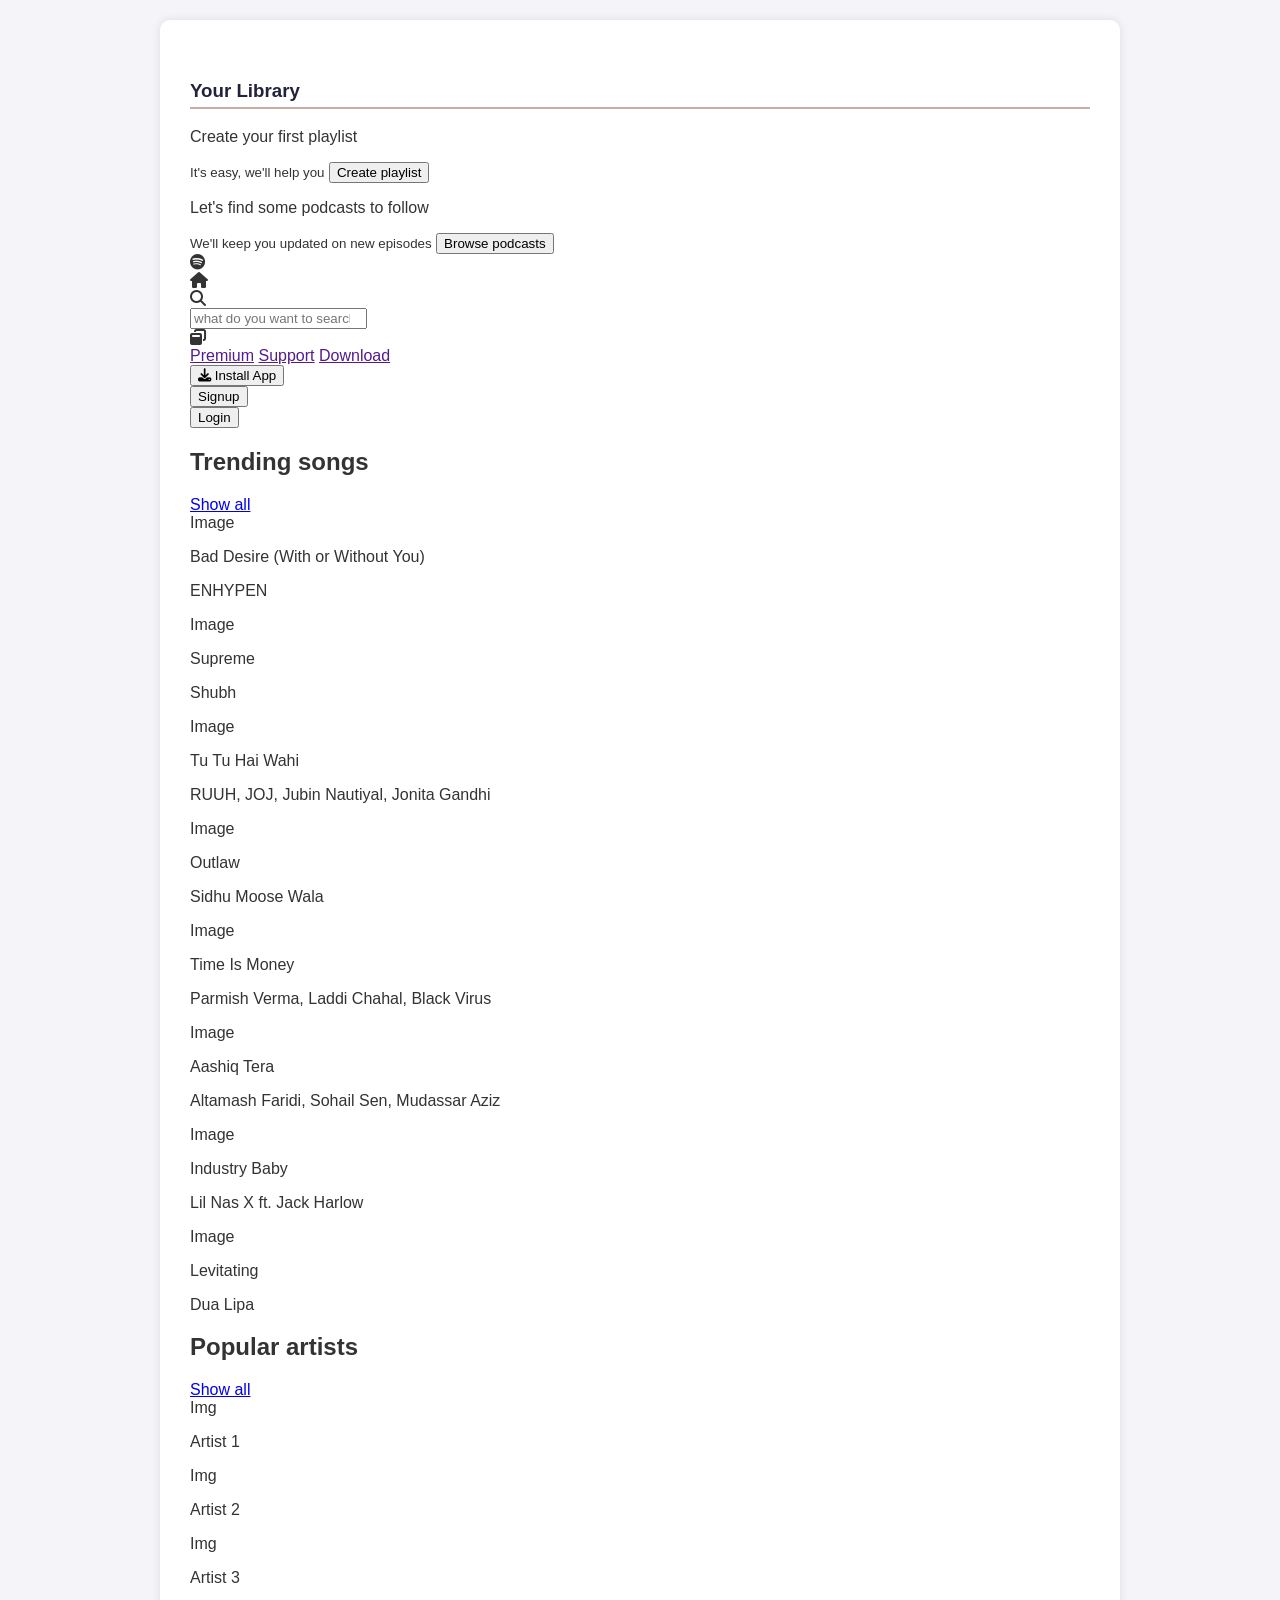
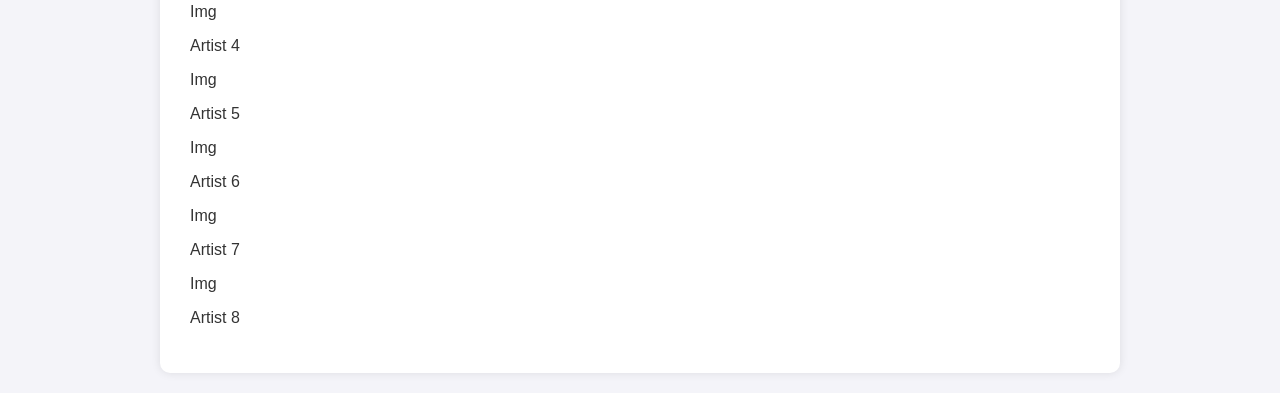
<file: index1.html>
<!DOCTYPE html>
<html lang="en">
  <head>
    <meta charset="UTF-8" />
    <title>Music Dashboard</title>
    <meta name="viewport" content="width=device-width, initial-scale=1.0" />

    <!-- Link to your CSS and FontAwesome -->
    <link rel="stylesheet" href="index.css" />
    <link
      rel="stylesheet"
      href="https://cdnjs.cloudflare.com/ajax/libs/font-awesome/6.7.2/css/all.min.css"
      integrity="sha512-Evv84Mr4kqVGRNSgIGL/F/aIDqQb7xQ2vcrdIwxfjThSH8CSR7PBEakCr51Ck+w+/U6swU2Im1vVX0SVk9ABhg=="
      crossorigin="anonymous"
      referrerpolicy="no-referrer"
    />
  </head>
  <body>
    <div class="container">
      <!-- ====== SIDEBAR ====== -->
      <aside class="sidebar">
        <h3 class="sidebar-title">Your Library</h3>

        <div class="box">
          <p>Create your first playlist</p>
          <small>It's easy, we'll help you</small>
          <button>Create playlist</button>
        </div>

        <div class="box">
          <p>Let's find some podcasts to follow</p>
          <small>We'll keep you updated on new episodes</small>
          <button>Browse podcasts</button>
        </div>
      </aside>
      <!-- ====== END OF SIDEBAR ====== -->

      <!-- ====== MAIN CONTENT AREA ====== -->
      <div class="main-box">
        <!-- ====== HEADER ====== -->
        <div class="header">
          <div class="hc1">
            <div class="hc11">
              <i class="fa-brands fa-spotify brand"></i>
            </div>
            <div class="hc12">
              <i class="fa-solid fa-house home"></i>
            </div>
            <div class="hc13">
              <div class="hc131">
                <i class="fa-solid fa-magnifying-glass search"></i>
              </div>
              <div class="hc132">
                <input
                  type="search"
                  class="ip-ser"
                  placeholder="what do you want to search?"
                />
              </div>
              <div class="hc133">
                <i class="fa-solid fa-window-restore search"></i>
              </div>
            </div>
          </div>
          <div class="hc2">
            <div class="hc21">
              <a href="">Premium</a>
              <a href="">Support</a>
              <a href="">Download</a>
            </div>
            <div class="bar"></div>
            <div class="hc22">
              <button><i class="fa-solid fa-download"></i> Install App</button>
            </div>
            <div class="hc23">
              <button>Signup</button>
            </div>
            <div class="hc24">
              <button>Login</button>
            </div>
          </div>
        </div>
        <!-- ====== END OF HEADER ====== -->

        <!-- ====== TRENDING SONGS SECTION ====== -->
        <section class="trending-section">
          <div class="section-header">
            <h2>Trending songs</h2>
            <a href="#" class="show-all">Show all</a>
          </div>

          <!-- Horizontally scrollable container -->
          <div class="trending-cards">
            <!-- Card 1 -->
            <div class="song-card">
              <div class="song-thumb">
                <div class="placeholder-img">Image</div>
              </div>
              <div class="song-info">
                <p class="song-title">Bad Desire (With or Without You)</p>
                <p class="song-artist">ENHYPEN</p>
              </div>
            </div>
            <!-- Card 2 -->
            <div class="song-card">
              <div class="song-thumb">
                <div class="placeholder-img">Image</div>
              </div>
              <div class="song-info">
                <p class="song-title">Supreme</p>
                <p class="song-artist">Shubh</p>
              </div>
            </div>
            <!-- Card 3 -->
            <div class="song-card">
              <div class="song-thumb">
                <div class="placeholder-img">Image</div>
              </div>
              <div class="song-info">
                <p class="song-title">Tu Tu Hai Wahi</p>
                <p class="song-artist">
                  RUUH, JOJ, Jubin Nautiyal, Jonita Gandhi
                </p>
              </div>
            </div>
            <!-- Card 4 -->
            <div class="song-card">
              <div class="song-thumb">
                <div class="placeholder-img">Image</div>
              </div>
              <div class="song-info">
                <p class="song-title">Outlaw</p>
                <p class="song-artist">Sidhu Moose Wala</p>
              </div>
            </div>
            <!-- Card 5 -->
            <div class="song-card">
              <div class="song-thumb">
                <div class="placeholder-img">Image</div>
              </div>
              <div class="song-info">
                <p class="song-title">Time Is Money</p>
                <p class="song-artist">Parmish Verma, Laddi Chahal, Black Virus</p>
              </div>
            </div>
            <!-- Card 6 -->
            <div class="song-card">
              <div class="song-thumb">
                <div class="placeholder-img">Image</div>
              </div>
              <div class="song-info">
                <p class="song-title">Aashiq Tera</p>
                <p class="song-artist">Altamash Faridi, Sohail Sen, Mudassar Aziz</p>
              </div>
            </div>
            <!-- Card 7 -->
            <div class="song-card">
              <div class="song-thumb">
                <div class="placeholder-img">Image</div>
              </div>
              <div class="song-info">
                <p class="song-title">Industry Baby</p>
                <p class="song-artist">Lil Nas X ft. Jack Harlow</p>
              </div>
            </div>
            <!-- Card 8 -->
            <div class="song-card">
              <div class="song-thumb">
                <div class="placeholder-img">Image</div>
              </div>
              <div class="song-info">
                <p class="song-title">Levitating</p>
                <p class="song-artist">Dua Lipa</p>
              </div>
            </div>
          </div>
        </section>

        <!-- ====== POPULAR ARTISTS SECTION ====== -->
        <section class="artists-section">
          <div class="section-header">
            <h2>Popular artists</h2>
            <a href="#" class="show-all">Show all</a>
          </div>

          <!-- Horizontally scrollable container -->
          <div class="artists-cards">
            <!-- Artist 1 -->
            <div class="artist-card">
              <div class="artist-thumb">
                <div class="placeholder-circle">Img</div>
              </div>
              <p class="artist-name">Artist 1</p>
            </div>
            <!-- Artist 2 -->
            <div class="artist-card">
              <div class="artist-thumb">
                <div class="placeholder-circle">Img</div>
              </div>
              <p class="artist-name">Artist 2</p>
            </div>
            <!-- Artist 3 -->
            <div class="artist-card">
              <div class="artist-thumb">
                <div class="placeholder-circle">Img</div>
              </div>
              <p class="artist-name">Artist 3</p>
            </div>
            <!-- Artist 4 -->
            <div class="artist-card">
              <div class="artist-thumb">
                <div class="placeholder-circle">Img</div>
              </div>
              <p class="artist-name">Artist 4</p>
            </div>
            <!-- Artist 5 -->
            <div class="artist-card">
              <div class="artist-thumb">
                <div class="placeholder-circle">Img</div>
              </div>
              <p class="artist-name">Artist 5</p>
            </div>
            <!-- Artist 6 -->
            <div class="artist-card">
              <div class="artist-thumb">
                <div class="placeholder-circle">Img</div>
              </div>
              <p class="artist-name">Artist 6</p>
            </div>
            <!-- Artist 7 -->
            <div class="artist-card">
              <div class="artist-thumb">
                <div class="placeholder-circle">Img</div>
              </div>
              <p class="artist-name">Artist 7</p>
            </div>
            <!-- Artist 8 -->
            <div class="artist-card">
              <div class="artist-thumb">
                <div class="placeholder-circle">Img</div>
              </div>
              <p class="artist-name">Artist 8</p>
            </div>
          </div>
        </section>
        <!-- ====== END OF CONTENT ====== -->
      </div>
      <!-- ====== END OF MAIN CONTENT AREA ====== -->
    </div>
  </body>
</html>
</file>
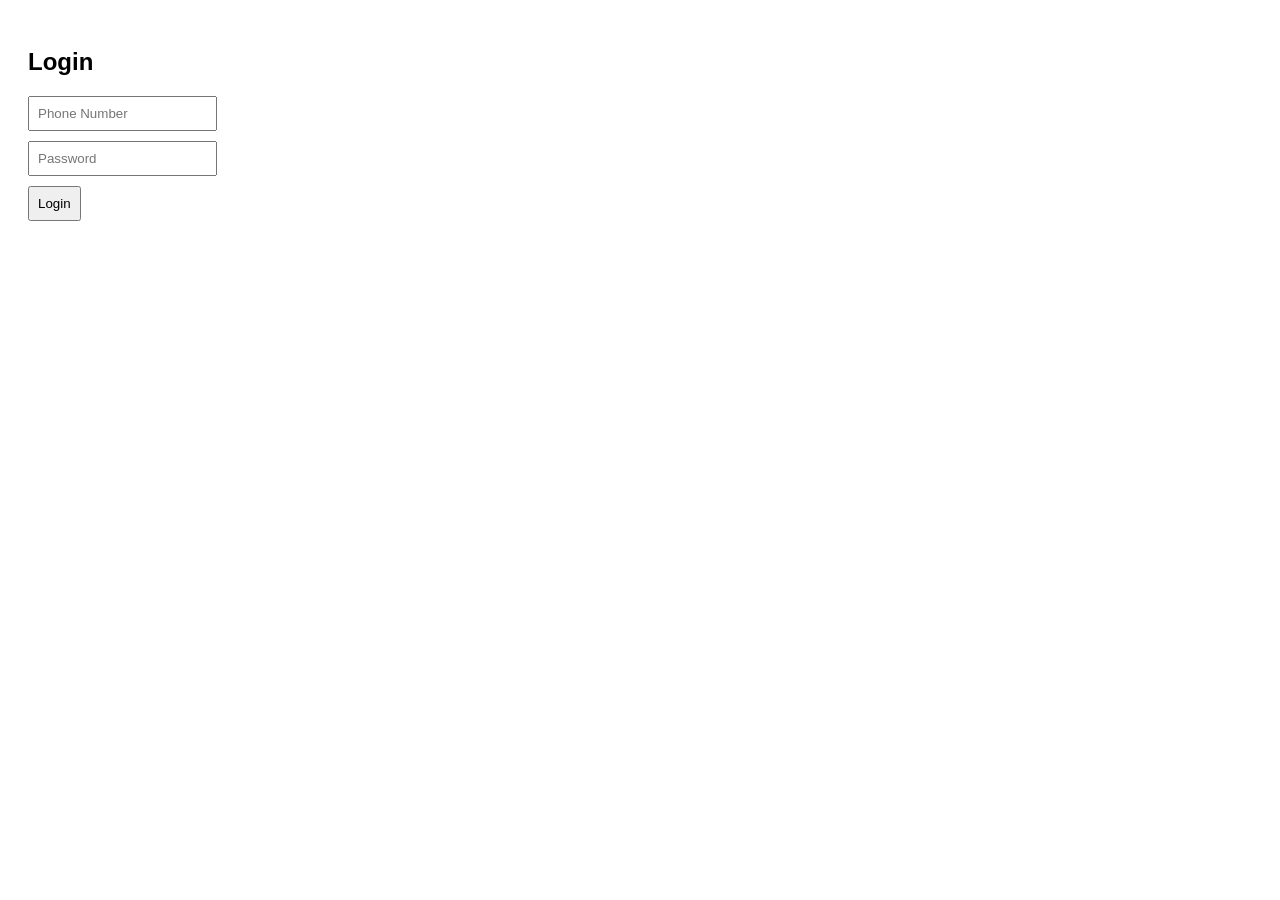
<file: index2.html>
<!DOCTYPE html>
<html lang="en">
<head>
    <meta charset="UTF-8">
    <title>Simple Login</title>
    <link rel="stylesheet" href="style.css">
</head>
<body>
    <div class="login-box">
        <h2>Login</h2>
        <input type="text" id="phone" placeholder="Phone Number">
        <input type="password" id="password" placeholder="Password">
        <button onclick="login()">Login</button>
        <div id="message"></div>
    </div>

    <script src="index.js"></script>
</body>
</html>
</file>
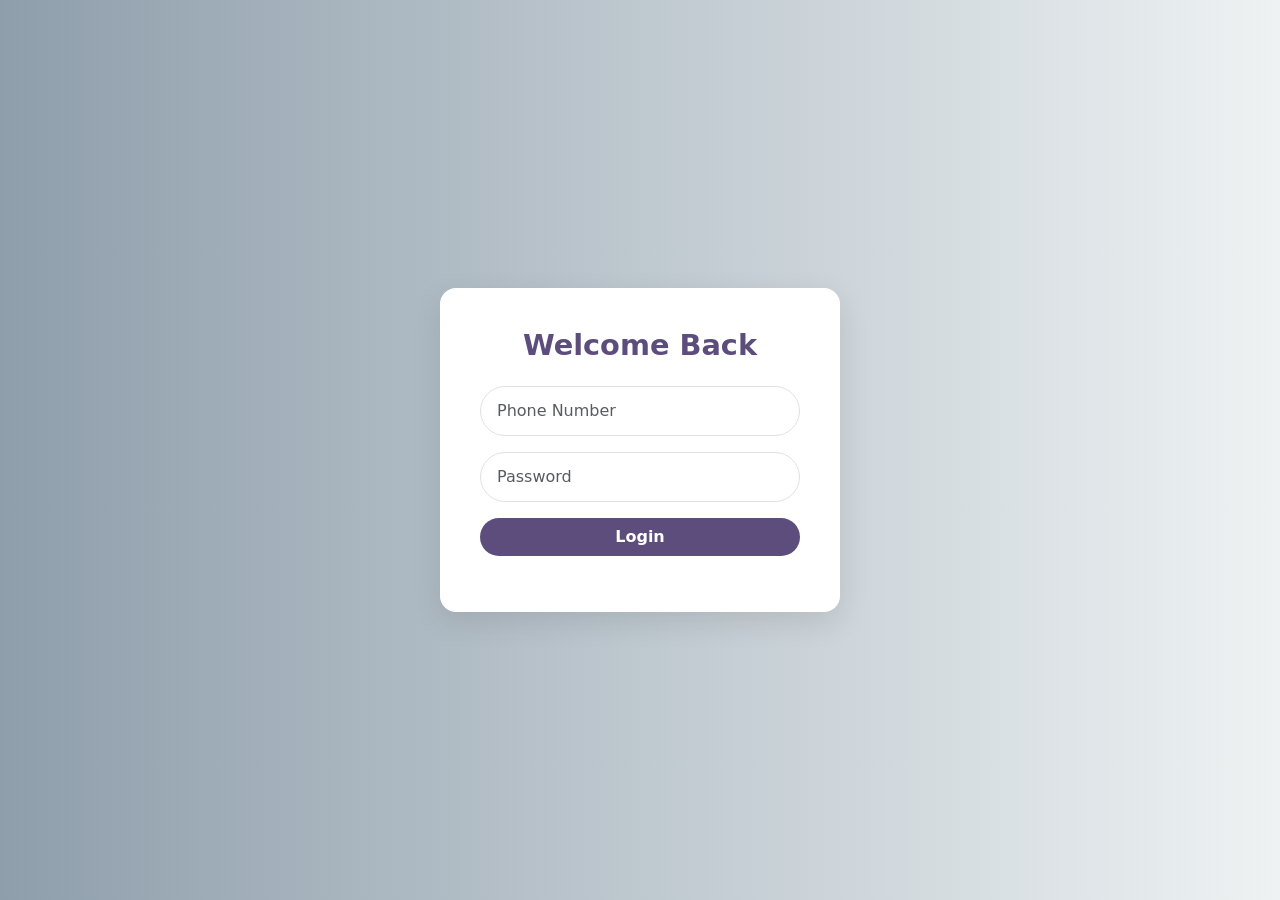
<file: index3.html>
<!DOCTYPE html>
<html lang="en">
<head>
  <meta charset="UTF-8" />
  <meta name="viewport" content="width=device-width, initial-scale=1.0"/>
  <title>Modern Login</title>
  <link href="https://cdn.jsdelivr.net/npm/bootstrap@5.3.0/dist/css/bootstrap.min.css" rel="stylesheet">
  <style>
    body {
      background: linear-gradient(to right, #8e9eab, #eef2f3);
    }

    .login-container {
      background: white;
      padding: 2.5rem;
      border-radius: 1rem;
      box-shadow: 0 10px 30px rgba(0, 0, 0, 0.1);
      max-width: 400px;
      width: 100%;
    }

    .login-title {
      font-weight: 700;
      font-size: 1.8rem;
      color: #5c4d7d;
    }

    .form-control {
      border-radius: 50px;
      padding: 0.75rem 1rem;
    }

    .btn-login {
      background-color: #5c4d7d;
      color: #fff;
      border-radius: 50px;
      font-weight: 600;
    }

    #res {
      margin-top: 1rem;
      font-weight: 500;
      text-align: center;
    }
  </style>
</head>
<body class="d-flex justify-content-center align-items-center vh-100">

  <div class="login-container">
    <h2 class="text-center login-title mb-4">Welcome Back</h2>
    <div class="mb-3">
      <input type="number" class="form-control" id="num" placeholder="Phone Number" />
    </div>
    <div class="mb-3">
      <input type="password" class="form-control" id="pass" placeholder="Password" />
    </div>
    <button class="btn btn-login w-100" onclick="login()">Login</button>
    <p id="res"></p>
  </div>

  <script>
    function checkPhone(phone) {
      return /^\d{10}$/.test(phone);
    }

    function checkPass(pass) {
      return pass.length >= 6;
    }

    function login() {
      const phone = document.getElementById("num").value;
      const pass = document.getElementById("pass").value;
      const result = document.getElementById("res");

      if (!checkPhone(phone)) {
        result.innerText = "Invalid phone number!";
        result.style.color = "red";
        return;
      }

      if (!checkPass(pass)) {
        result.innerText = "Password must be at least 6 characters.";
        result.style.color = "red";
        return;
      }

      result.innerText = "Login successful!";
      result.style.color = "green";
    }
  </script>

  <script src="https://cdn.jsdelivr.net/npm/bootstrap@5.3.0/dist/js/bootstrap.bundle.min.js"></script>
</body>
</html>
</file>
<file: index.css>
/* Global Styles */
body {
  font-family: Arial, sans-serif;
  background-color: #f4f4f9;
  color: #333;
  margin: 0;
  padding: 0;
}

.container {
  max-width: 900px;
  margin: 20px auto;
  background: #fff;
  padding: 30px;
  box-shadow: 0 0 10px rgba(0, 0, 0, 0.1);
  border-radius: 10px;
}

h1.title {
  text-align: center;
  color: #4a4e69;
  font-size: 36px;
  margin-bottom: 10px;
}

h3 {
  color: #22223b;
  border-bottom: 2px solid #c9ada7;
  padding-bottom: 5px;
  margin-top: 30px;
}

hr {
  margin: 30px 0;
  border: none;
  border-top: 1px solid #ccc;
}

/* Summary Section */
.summary {
  text-align: center;
}

.profile-img {
  margin-top: 10px;
  width: 120px;
  height: 120px;
  border-radius: 50%;
  object-fit: cover;
  border: 3px solid #4a4e69;
}

/* Skills Section */
.skill-lists {
  display: flex;
  justify-content: space-between;
  flex-wrap: wrap;
  gap: 20px;
}

.skill-lists div {
  flex: 1;
  min-width: 200px;
}

ol, ul {
  margin-left: 20px;
}

/* Education Table */
.education table {
  width: 100%;
  border-collapse: collapse;
  margin-top: 10px;
}

.education th,
.education td {
  border: 1px solid #ccc;
  padding: 10px;
  text-align: center;
}

.education th {
  background-color: #f2e9e4;
  color: #22223b;
}

/* Contact Section */
form {
  display: flex;
  flex-direction: column;
  gap: 10px;
  margin-top: 10px;
}

form input,
form textarea {
  padding: 10px;
  border: 1px solid #ccc;
  border-radius: 5px;
  font-size: 14px;
}

form textarea {
  resize: vertical;
  min-height: 100px;
}

form button {
  background-color: #4a4e69;
  color: white;
  padding: 10px;
  border: none;
  border-radius: 5px;
  cursor: pointer;
  font-size: 16px;
  transition: background-color 0.3s ease;
}

form button:hover {
  background-color: #22223b;
}

/* Social Section */
.social .icons {
  display: flex;
  justify-content: center;
  gap: 20px;
  margin-top: 10px;
}

.social i {
  font-size: 30px;
  color: #4a4e69;
  transition: color 0.3s ease;
}

.social i:hover {
  color: #22223b;
}
</file>
<file: style.css>
body {
  font-family: Arial, sans-serif;
  padding: 20px;
}

.navbar {
  display: flex;
  align-items: center;
  justify-content: space-between;
}

.logo {
  width: 80px;
  height: 80px;
}

.nav-links a {
  margin: 0 10px;
  text-decoration: none;
  color: blue;
}

input, button {
  display: block;
  margin: 10px 0;
  padding: 8px;
}

.product-container {
  display: flex;
  flex-wrap: wrap;
  gap: 15px;
}

.product-card {
  width: 22%;
  border: 1px solid #ddd;
  padding: 10px;
  border-radius: 5px;
  text-align: center;
}

.product-card img {
  max-width: 100px;
  max-height: 100px;
}
</file>
